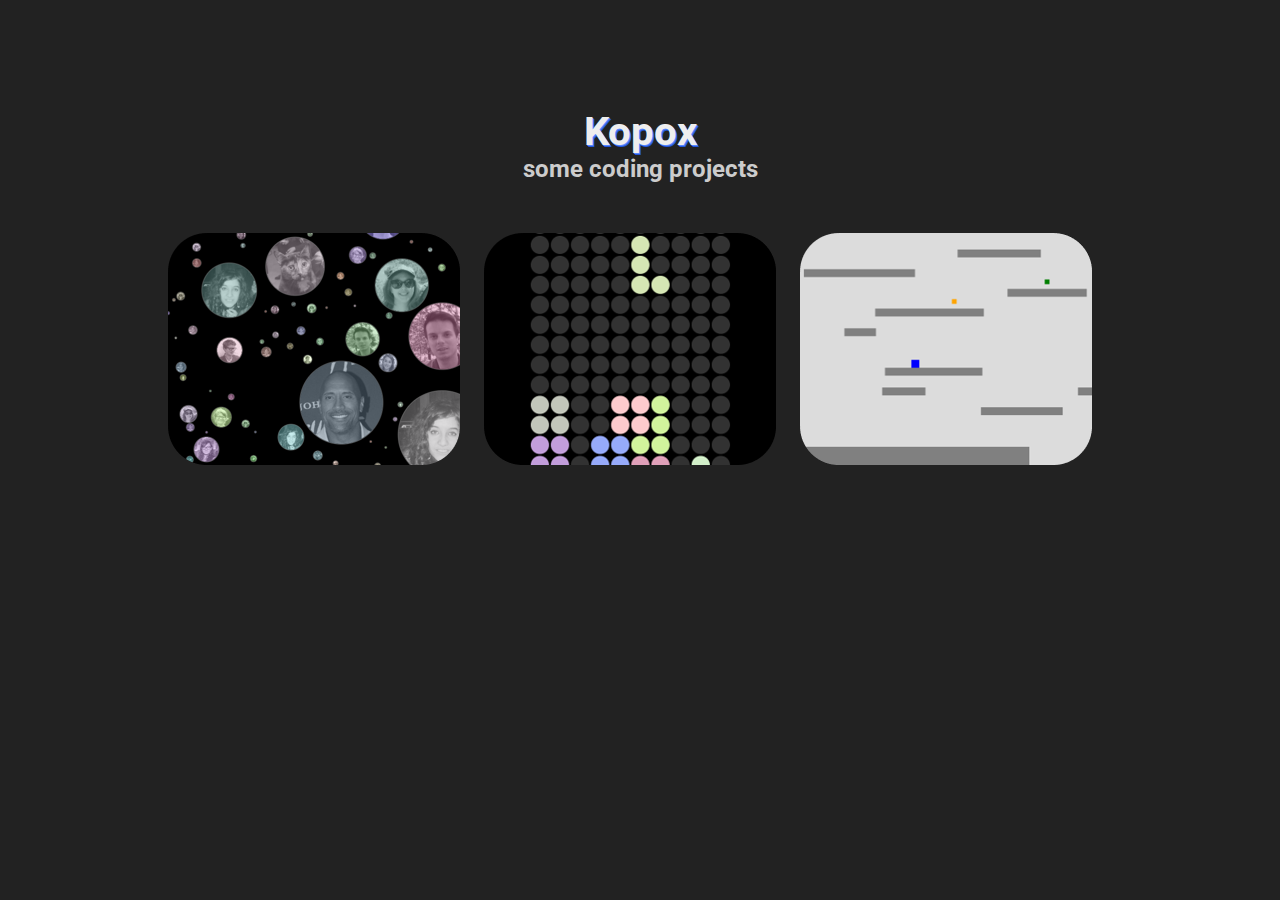
<file: index.html>
<DOCTYPE! HTML>
    <html>
    <head>
        <title>Kopox</title>
        <link href="favicon.ico" rel="shortcut icon">
        <link href="style.css" rel="stylesheet" type="text/css">
        <link href="https://fonts.googleapis.com/css?family=Roboto" rel="stylesheet">
    </head>
    <body>
        <div id="main">
            <div id="title">Kopox</div>
            <div id="subtitle">some coding projects</div>
            <a class="imgref" href="https://kopox.github.io/bubbles"><img src="img/bubbles.png" alt="Bubbles" /></a>
            <a class="imgref" href="https://kopox.github.io/tetris"><img src="img/tetris.png" alt="Tetris" /></a>
            <a class="imgref" href="https://kopox.github.io/forbidden-fruit/"><img src="img/forbiddenfruit.png" alt="Forbidden Fruit" /></a>
                
        </div>
    </body>
  </html>
</file>
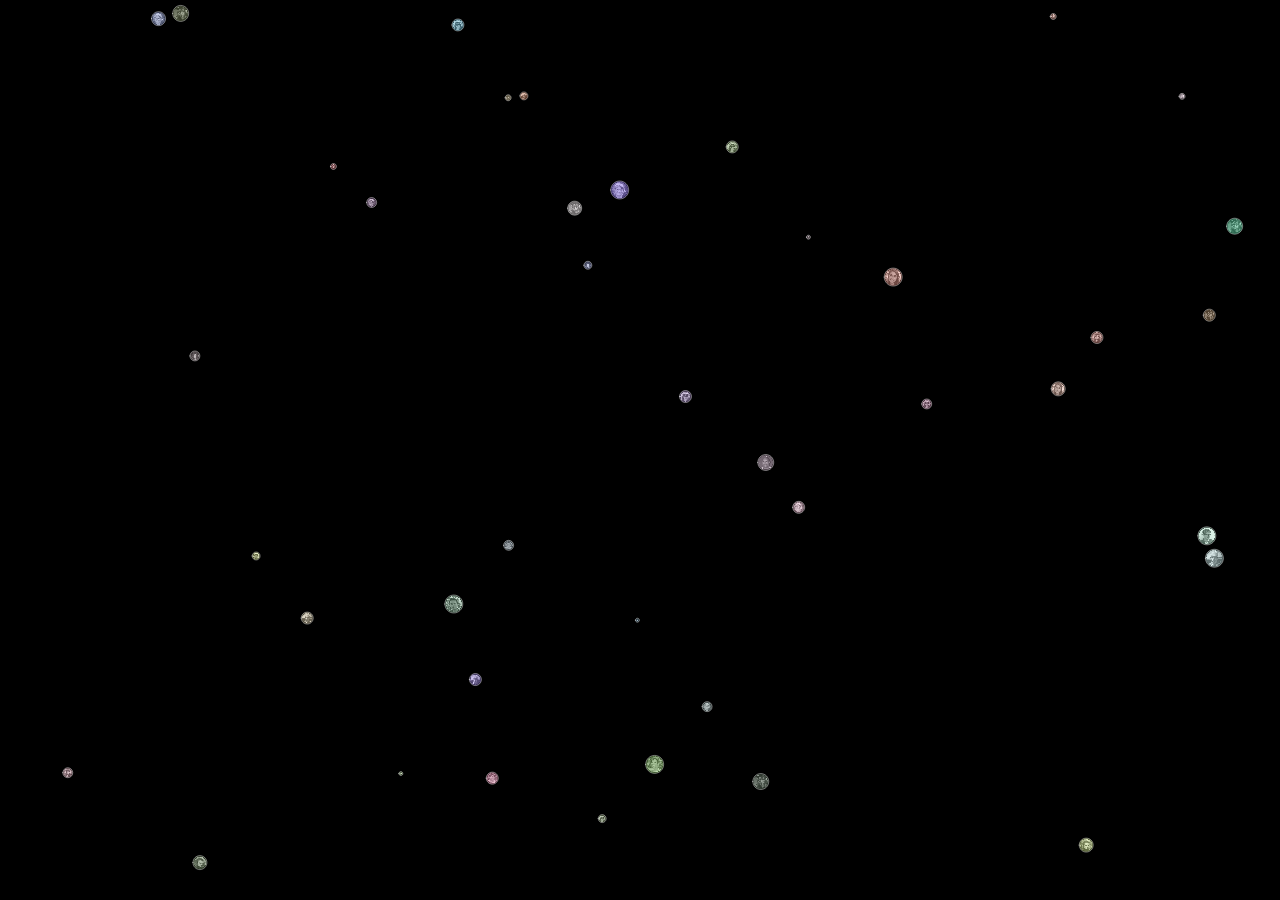
<file: bubbles/index.html>
<html>
<head>
  <title>Bubbles</title>
  <link rel="shortcut icon" href="favicon.ico">
  <meta charset="UTF-8">
  <script language="javascript" type="text/javascript" src="libraries/p5.js"></script>
  <script language="javascript" src="libraries/p5.dom.js"></script>
  <script language="javascript" src="libraries/p5.sound.js"></script>
  <script language="javascript" type="text/javascript" src="sketch.js"></script>
  <script language="javascript" type="text/javascript" src="bubble.js"></script>
  <script language="javascript" type="text/javascript" src="quadtree.js"></script>
</head>

<body>
    <style>
        canvas { position:fixed; top:0; left:0; z-index:1; }
        #contenu { position:relative; z-index:2; }
    </style>
    <div id="contenu"></div>
</body>
</html>
</file>
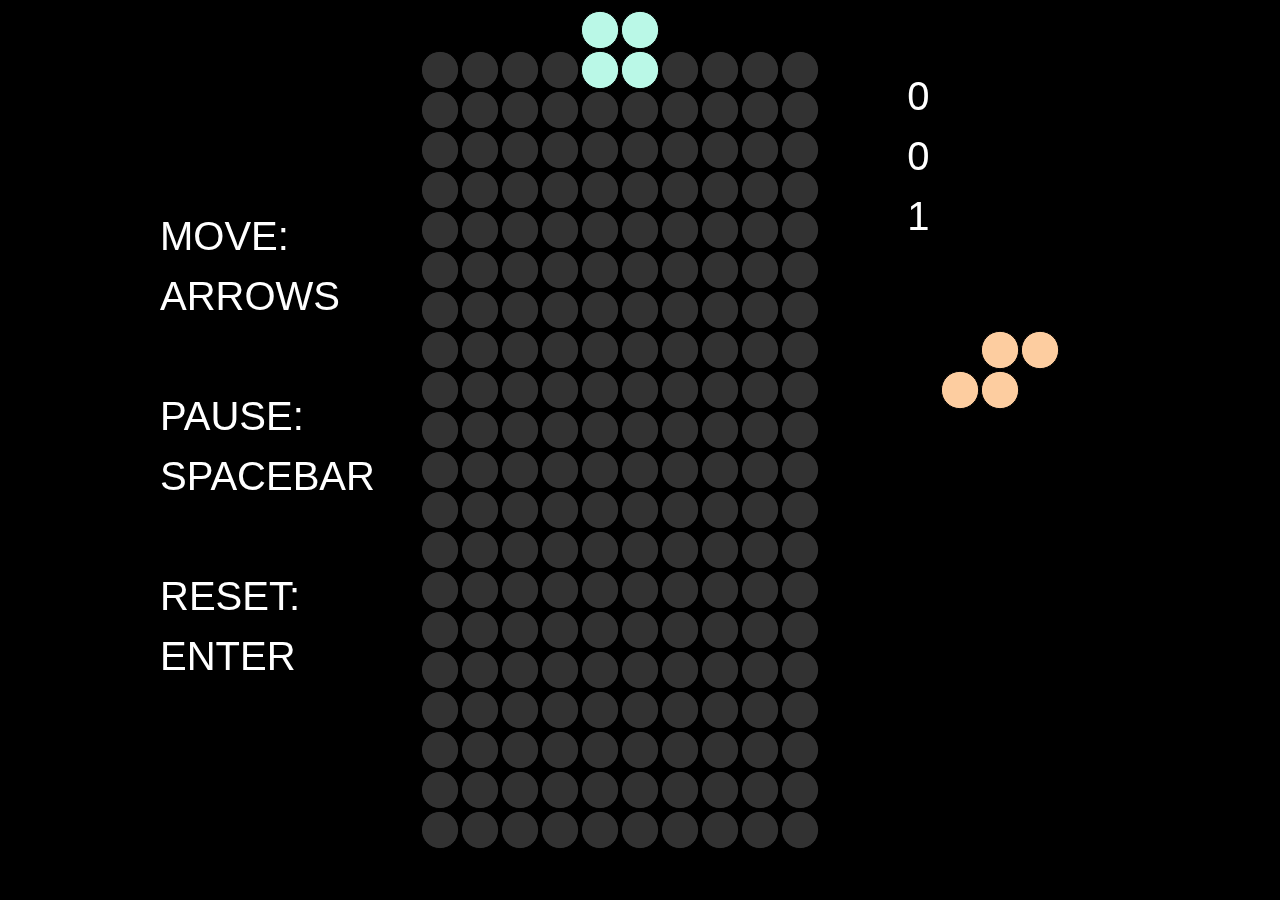
<file: tetris/index.html>
<html>
<head>
  <title>Tetris</title>
  <link rel="shortcut icon" href="favicon.ico">
  <meta charset="UTF-8">
  <script language="javascript" type="text/javascript" src="libraries/p5.js"></script>
  <script language="javascript" src="libraries/p5.dom.js"></script>
  <script language="javascript" src="libraries/p5.sound.js"></script>
  <script language="javascript" type="text/javascript" src="sketch.js"></script>
  <script language="javascript" type="text/javascript" src="shape.js"></script>
</head>

<body>
    <style>
        canvas { position:fixed; top:0; left:0; z-index:1; }
        #contenu { position:relative; z-index:2; }
    </style>
    <div id="contenu"></div>
</body>
</html>
</file>
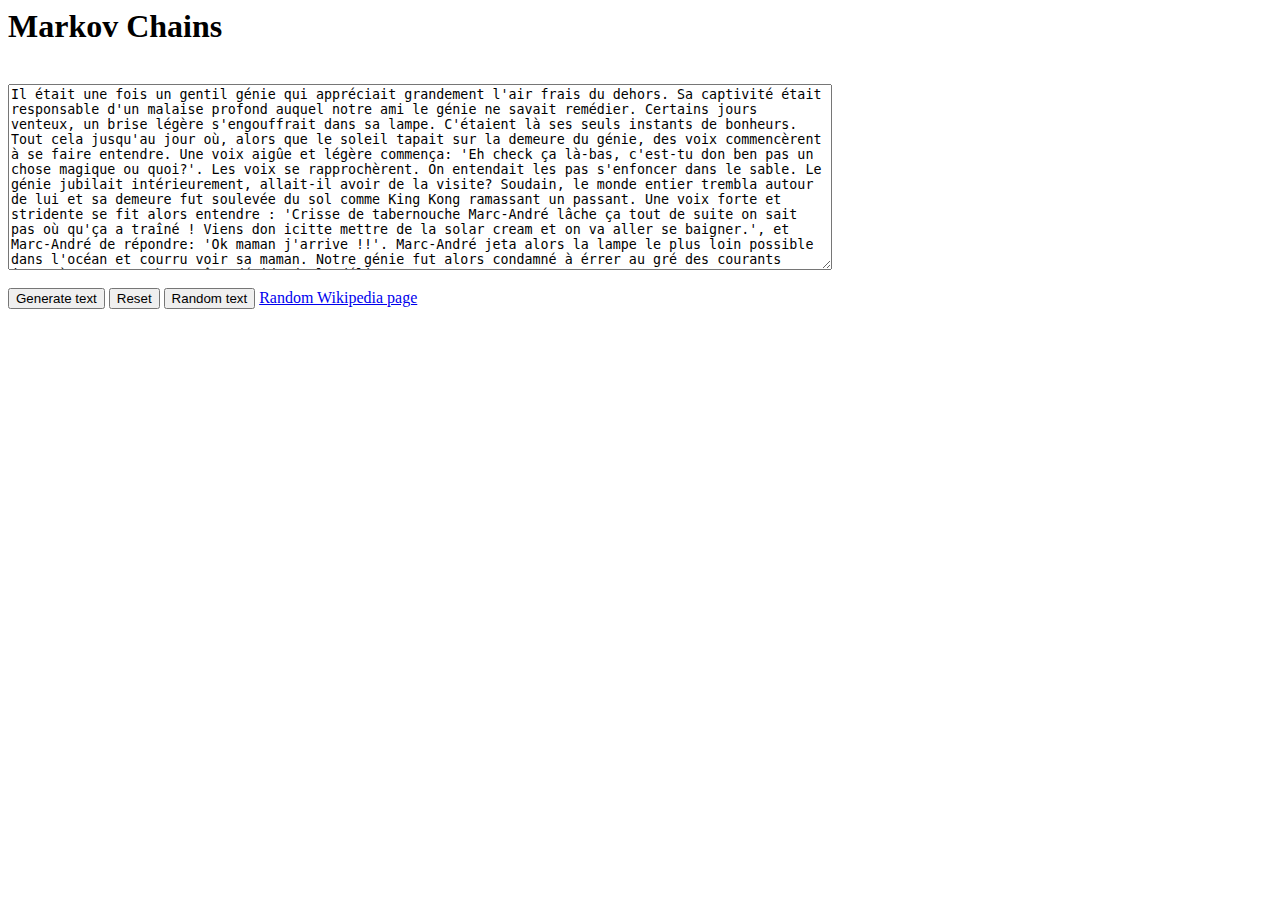
<file: codetrainchallenges/42.MarkovChain/index.html>
<html>
<head>
  <title>Markov Chain</title>
  <meta charset="UTF-8">
  <script language="javascript" type="text/javascript" src="libraries/p5.js"></script>
  <script language="javascript" src="libraries/p5.dom.js"></script>
  <script language="javascript" src="libraries/p5.sound.js"></script>
  <script language="javascript" type="text/javascript" src="sketch.js"></script>
  <script language="javascript" type="text/javascript" src="texts.js"></script>
  <script language="javascript" type="text/javascript" src="buttons.js"></script>
</head>

<body>
<!--
    <style>
        canvas { position:fixed; top:0; left:0; z-index:1; }
        #contenu { position:relative; z-index:2; }
    </style>
    <div id="contenu"></div>
-->
    
    <h1> Markov Chains</h1>
    <br>
    <textArea cols="100" rows="12" id="textArea"></textArea>
    <br><br>
    <button id="submit">Generate text</button>
    <button id="reset">Reset</button>
    <button id="randomText">Random text</button>
    <a target="_blank" href="https://en.wikipedia.org/wiki/Special:Random">Random Wikipedia page</a>
    <br>
</body>
</html>
</file>
<file: style.css>
body
{
    /*background-image: url(img/close-up-concrete-creativity-908286.jpg);*/
    background-color: #222;
    font-family: 'Roboto', sans-serif;
    text-align: center;
}

#main {
	position: relative;
    top: 100px;
}

#title
{
    font-size: 40px;
    color: #eee;
    font-weight: bold;
    text-shadow:1px 1px 0px #58f, 2px 2px 0px #25d;
}

#subtitle
{
    font-size: 24;
    color: #ccc;
    font-weight: bold;
    margin-bottom: 50px;
}

.imgref
{
    margin-right: 20px;
    margin-right: 20px;
    margin-top: 20px;
    margin-bottom: 20px;
}
</file>
